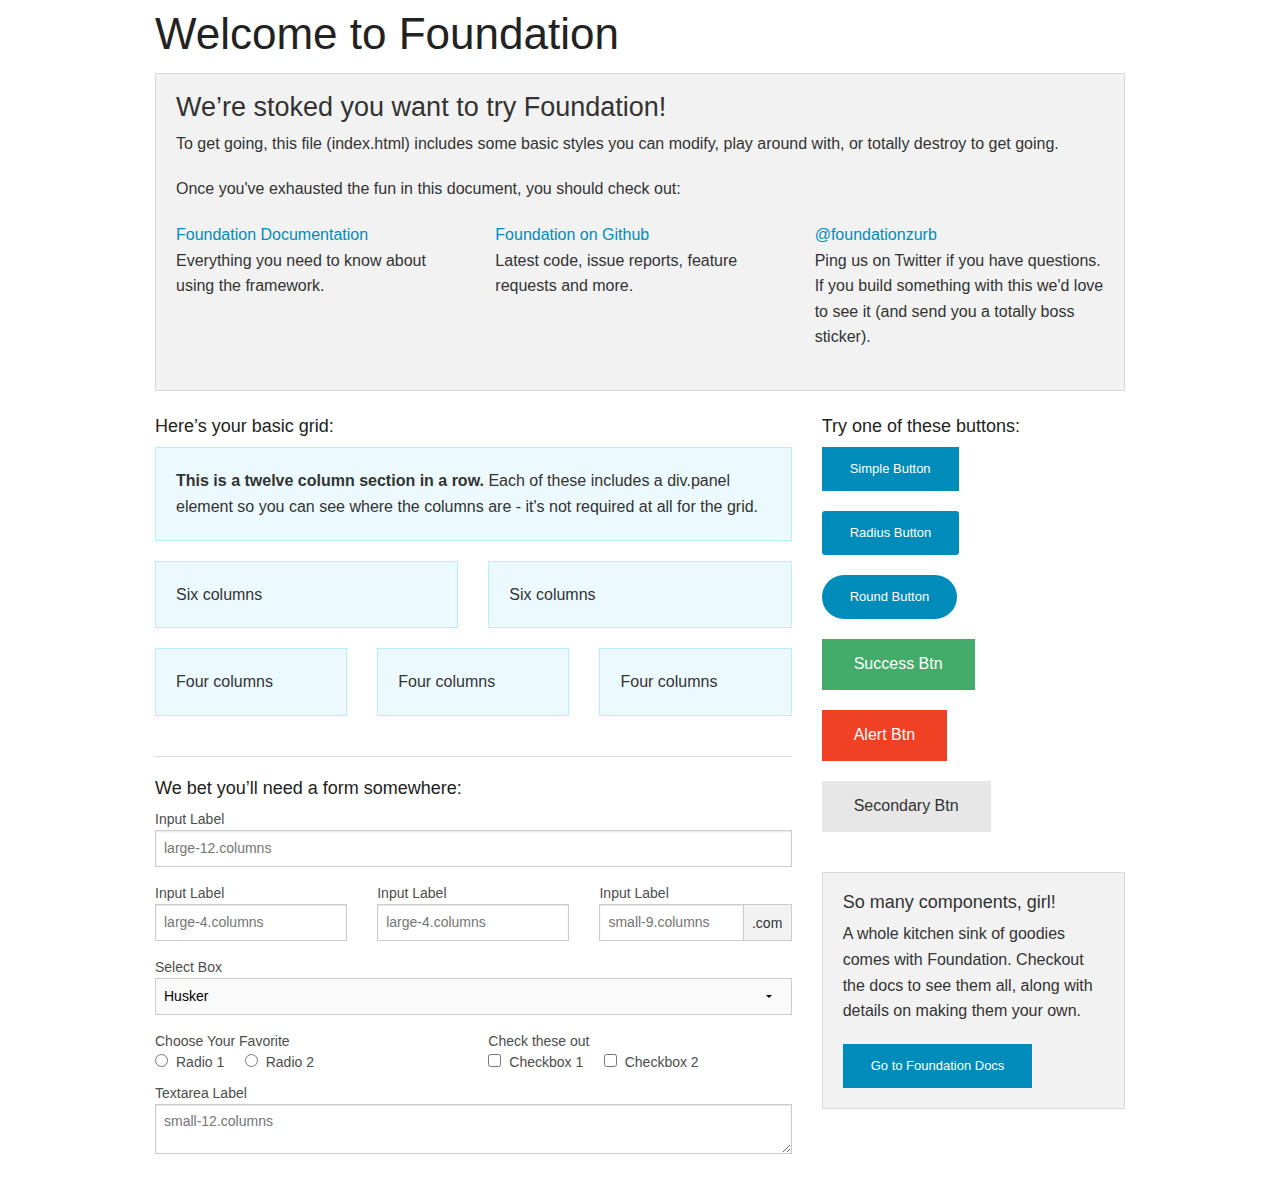
<file: Original/libraries/foundation/index.html>
<!doctype html>
<html class="no-js" lang="en">
  <head>
    <meta charset="utf-8" />
    <meta name="viewport" content="width=device-width, initial-scale=1.0" />
    <title>Foundation | Welcome</title>
    <link rel="stylesheet" href="css/foundation.css" />
    <script src="js/vendor/modernizr.js"></script>
  </head>
  <body>
    
    <div class="row">
      <div class="large-12 columns">
        <h1>Welcome to Foundation</h1>
      </div>
    </div>
    
    <div class="row">
      <div class="large-12 columns">
      	<div class="panel">
	        <h3>We&rsquo;re stoked you want to try Foundation! </h3>
	        <p>To get going, this file (index.html) includes some basic styles you can modify, play around with, or totally destroy to get going.</p>
	        <p>Once you've exhausted the fun in this document, you should check out:</p>
	        <div class="row">
	        	<div class="large-4 medium-4 columns">
	    		<p><a href="http://foundation.zurb.com/docs">Foundation Documentation</a><br />Everything you need to know about using the framework.</p>
	    	</div>
	        	<div class="large-4 medium-4 columns">
	        		<p><a href="http://github.com/zurb/foundation">Foundation on Github</a><br />Latest code, issue reports, feature requests and more.</p>
	        	</div>
	        	<div class="large-4 medium-4 columns">
	        		<p><a href="http://twitter.com/foundationzurb">@foundationzurb</a><br />Ping us on Twitter if you have questions. If you build something with this we'd love to see it (and send you a totally boss sticker).</p>
	        	</div>        
					</div>
      	</div>
      </div>
    </div>

    <div class="row">
      <div class="large-8 medium-8 columns">
        <h5>Here&rsquo;s your basic grid:</h5>
        <!-- Grid Example -->

        <div class="row">
          <div class="large-12 columns">
            <div class="callout panel">
              <p><strong>This is a twelve column section in a row.</strong> Each of these includes a div.panel element so you can see where the columns are - it's not required at all for the grid.</p>
            </div>
          </div>
        </div>
        <div class="row">
          <div class="large-6 medium-6 columns">
            <div class="callout panel">
              <p>Six columns</p>
            </div>
          </div>
          <div class="large-6 medium-6 columns">
            <div class="callout panel">
              <p>Six columns</p>
            </div>
          </div>
        </div>
        <div class="row">
          <div class="large-4 medium-4 small-4 columns">
            <div class="callout panel">
              <p>Four columns</p>
            </div>
          </div>
          <div class="large-4 medium-4 small-4 columns">
            <div class="callout panel">
              <p>Four columns</p>
            </div>
          </div>
          <div class="large-4 medium-4 small-4 columns">
            <div class="callout panel">
              <p>Four columns</p>
            </div>
          </div>
        </div>
        
        <hr />
                
        <h5>We bet you&rsquo;ll need a form somewhere:</h5>
        <form>
				  <div class="row">
				    <div class="large-12 columns">
				      <label>Input Label</label>
				      <input type="text" placeholder="large-12.columns" />
				    </div>
				  </div>
				  <div class="row">
				    <div class="large-4 medium-4 columns">
				      <label>Input Label</label>
				      <input type="text" placeholder="large-4.columns" />
				    </div>
				    <div class="large-4 medium-4 columns">
				      <label>Input Label</label>
				      <input type="text" placeholder="large-4.columns" />
				    </div>
				    <div class="large-4 medium-4 columns">
				      <div class="row collapse">
				        <label>Input Label</label>
				        <div class="small-9 columns">
				          <input type="text" placeholder="small-9.columns" />
				        </div>
				        <div class="small-3 columns">
				          <span class="postfix">.com</span>
				        </div>
				      </div>
				    </div>
				  </div>
				  <div class="row">
				    <div class="large-12 columns">
				      <label>Select Box</label>
				      <select>
				        <option value="husker">Husker</option>
				        <option value="starbuck">Starbuck</option>
				        <option value="hotdog">Hot Dog</option>
				        <option value="apollo">Apollo</option>
				      </select>
				    </div>
				  </div>
				  <div class="row">
				    <div class="large-6 medium-6 columns">
				      <label>Choose Your Favorite</label>
				      <input type="radio" name="pokemon" value="Red" id="pokemonRed"><label for="pokemonRed">Radio 1</label>
				      <input type="radio" name="pokemon" value="Blue" id="pokemonBlue"><label for="pokemonBlue">Radio 2</label>
				    </div>
				    <div class="large-6 medium-6 columns">
				      <label>Check these out</label>
				      <input id="checkbox1" type="checkbox"><label for="checkbox1">Checkbox 1</label>
				      <input id="checkbox2" type="checkbox"><label for="checkbox2">Checkbox 2</label>
				    </div>
				  </div>
				  <div class="row">
				    <div class="large-12 columns">
				      <label>Textarea Label</label>
				      <textarea placeholder="small-12.columns"></textarea>
				    </div>
				  </div>
				</form>
      </div>     

      <div class="large-4 medium-4 columns">
			  <h5>Try one of these buttons:</h5>
			  <p><a href="#" class="small button">Simple Button</a><br/>
        <a href="#" class="small radius button">Radius Button</a><br/>
        <a href="#" class="small round button">Round Button</a><br/>            
        <a href="#" class="medium success button">Success Btn</a><br/>
        <a href="#" class="medium alert button">Alert Btn</a><br/>
        <a href="#" class="medium secondary button">Secondary Btn</a></p>           
				<div class="panel">
        	<h5>So many components, girl!</h5>
        	<p>A whole kitchen sink of goodies comes with Foundation. Checkout the docs to see them all, along with details on making them your own.</p>
        	<a href="http://foundation.zurb.com/docs/" class="small button">Go to Foundation Docs</a>          
        </div>
      </div>
    </div>
    
    <script src="js/vendor/jquery.js"></script>
    <script src="js/foundation.min.js"></script>
    <script>
      $(document).foundation();
    </script>
  </body>
</html>
</file>
